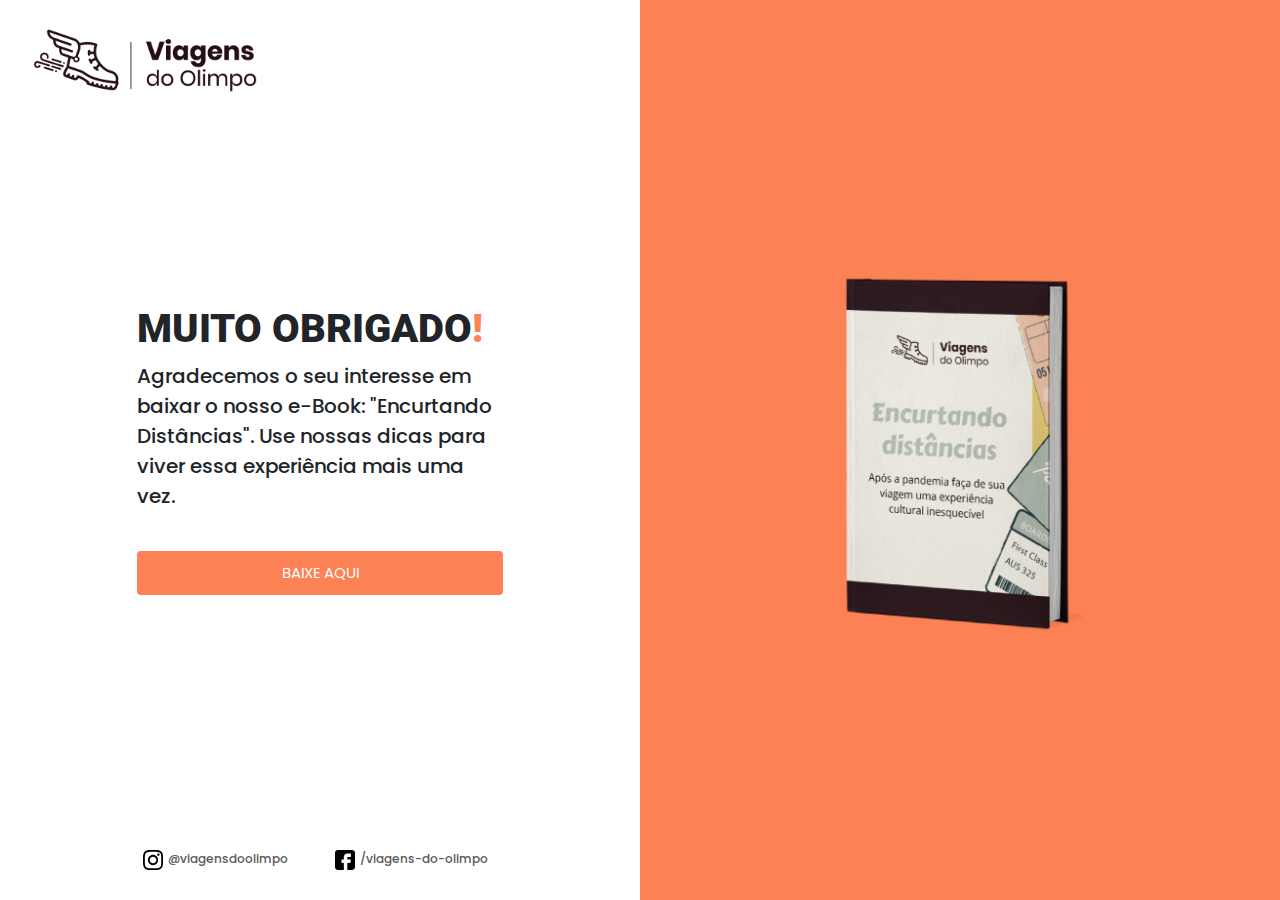
<file: thank-you-novo-design.html>
<!DOCTYPE html>

<html lang="pt">
  <head>

    <!-- Google Tag Manager -->

    <script>
      (function (w, d, s, l, i) {
        w[l] = w[l] || [];
        w[l].push({ "gtm.start": new Date().getTime(), event: "gtm.js" });
        var f = d.getElementsByTagName(s)[0],
          j = d.createElement(s),
          dl = l != "dataLayer" ? "&l=" + l : "";
        j.async = true;
        j.src = "https://www.googletagmanager.com/gtm.js?id=" + i + dl;
        f.parentNode.insertBefore(j, f);
      })(window, document, "script", "dataLayer", "GTM-NQMM63X");
    </script>

    <!-- End Google Tag Manager -->

    <meta charset="UTF-8" />
    <meta name="viewport" content="width=device-width, initial-scale=1.0" />
    <title>Viagens do Olimpo</title>
    <link
      rel="stylesheet"
      href="https://stackpath.bootstrapcdn.com/bootstrap/4.4.1/css/bootstrap.min.css"
      integrity="sha384-Vkoo8x4CGsO3+Hhxv8T/Q5PaXtkKtu6ug5TOeNV6gBiFeWPGFN9MuhOf23Q9Ifjh"
      crossorigin="anonymous"
    />  
    <link href="https://fonts.googleapis.com/css2?family=Poppins:wght@400;500;700&family=Roboto:wght@900&display=swap" rel="stylesheet">
    <link type="text/css" rel="stylesheet" href="thank-you-style-novo-design.css" />
  </head>

  <body>

    <!-- Google Tag Manager (noscript) -->

    <noscript
      ><iframe
        src="https://www.googletagmanager.com/ns.html?id=GTM-NQMM63X"
        height="0"
        width="0"
        style="display: none; visibility: hidden;"
      ></iframe
    ></noscript>

    <!-- End Google Tag Manager (noscript) -->
    
    <div class="container-fluid"> 
      <div class="row">

        <div class="col-xl-6 col-lg-6 col-md-6 col-sm-12 col-xs-12" id="download">
          <div class="conteudo">
            <header class="logo">
              <img src="public/logo-escuro.png" alt="logo da Viagens do Olimpo" />
            </header>
            <h1>MUITO OBRIGADO<span id='ponto'>!</span></h1>
            <h2>Agradecemos o seu interesse em baixar o nosso e-Book: "Encurtando Distâncias". Use nossas dicas para viver essa experiência mais uma vez.</h2>
            <a href="public/ebook_encurtando_distancias.pdf" target="_blank" rel="noreferrer" class="btn btn-block">
              Baixe Aqui
            </a>
          </div>
          <div class="row social-media conteudo">
            <div class="col-6">
              <a
              href="https://www.instagram.com/viagensdoolimpo/"
              target="_blank" 
              rel="noopener">
              <img src="public/icon-ig-escuro.svg" alt="ícone do instagram" />
              @viagensdoolimpo
              </a>
            </div>
            <div class="col-6">
              <a
              href="https://web.facebook.com/Viagens-do-Olimpo-107332367647173/?modal=admin_todo_tour&_rdc=1&_rdr"
              target="_blank"
              rel="noopener">
              <img src="public/icon-fb-escuro.svg" alt="ícone do facebook" />
              /viagens-do-olimpo
            </a>
            </div>  
          </div>
        </div>
  
        <div class="col-xl-6 col-lg-6 col-md-6 col-sm-12 col-xs-12" id="book">
          <img src="public/ebook_thankyou.webp" alt="imagem do livro físico">
        </div>

      </div>



    </div>
  </body>
</html>
</file>
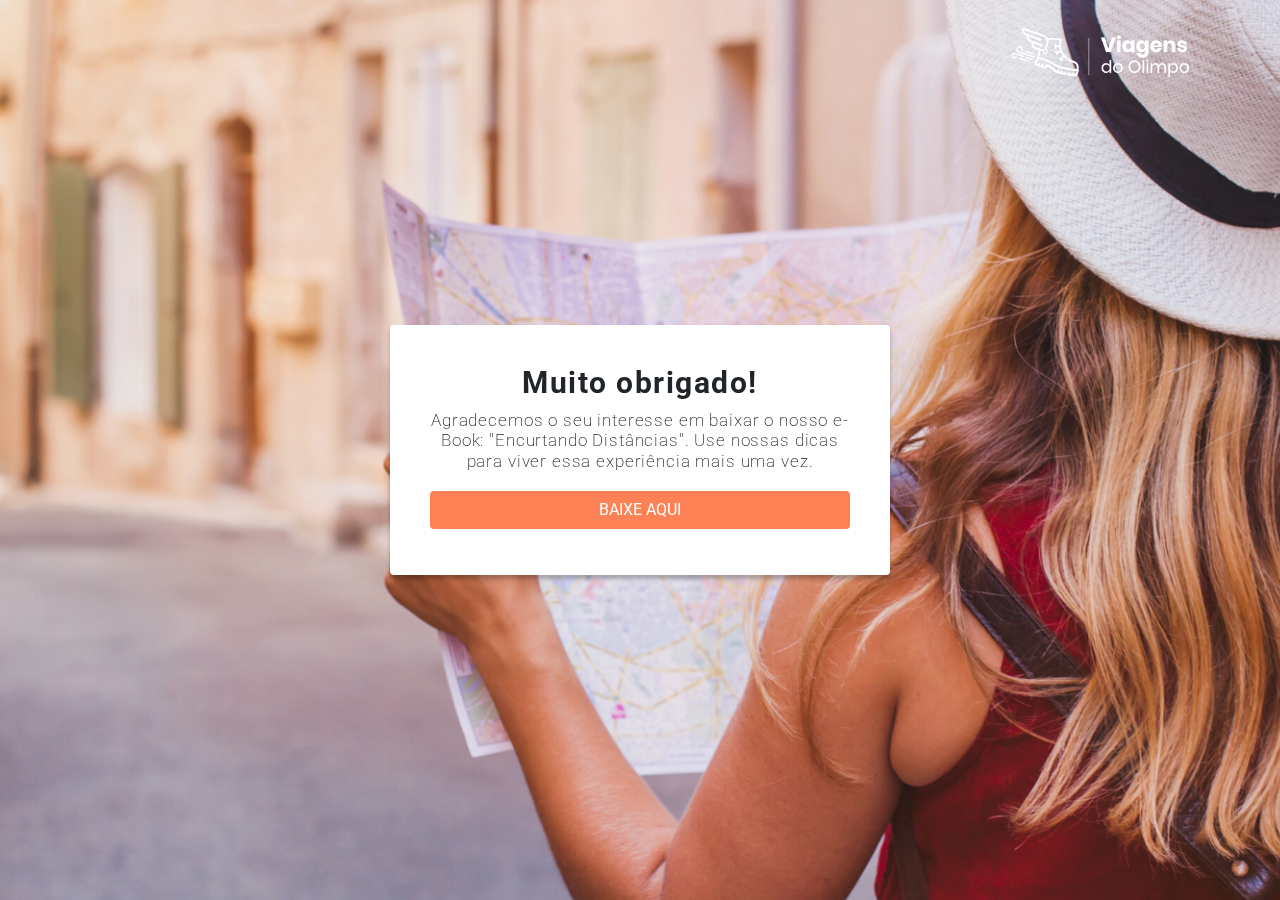
<file: thank-you-old.html>
<!DOCTYPE html>

<html lang="pt">
  <head>
    <!-- Google Tag Manager -->
    <script>
      (function (w, d, s, l, i) {
        w[l] = w[l] || [];
        w[l].push({ "gtm.start": new Date().getTime(), event: "gtm.js" });
        var f = d.getElementsByTagName(s)[0],
          j = d.createElement(s),
          dl = l != "dataLayer" ? "&l=" + l : "";
        j.async = true;
        j.src = "https://www.googletagmanager.com/gtm.js?id=" + i + dl;
        f.parentNode.insertBefore(j, f);
      })(window, document, "script", "dataLayer", "GTM-NQMM63X");
    </script>
    <!-- End Google Tag Manager -->
    <meta charset="UTF-8" />
    <meta name="viewport" content="width=device-width, initial-scale=1.0" />
    <title>Viagens do Olimpo</title>
    <link
      rel="stylesheet"
      href="https://stackpath.bootstrapcdn.com/bootstrap/4.4.1/css/bootstrap.min.css"
      integrity="sha384-Vkoo8x4CGsO3+Hhxv8T/Q5PaXtkKtu6ug5TOeNV6gBiFeWPGFN9MuhOf23Q9Ifjh"
      crossorigin="anonymous"
    />
    <link
      href="https://fonts.googleapis.com/css2?family=Roboto:wght@400;700&display=swap"
      rel="stylesheet"
    />
    <link type="text/css" rel="stylesheet" href="thank-you-style.css" />
  </head>

  <body>
    <!-- Google Tag Manager (noscript) -->
    <noscript
      ><iframe
        src="https://www.googletagmanager.com/ns.html?id=GTM-NQMM63X"
        height="0"
        width="0"
        style="display: none; visibility: hidden;"
      ></iframe
    ></noscript>
    <!-- End Google Tag Manager (noscript) -->
    <header>
      <img src="public/logo-branco.png" alt="logo da Viagens do Olimpo" />
    </header>

    <div class="container">
      <hgroup>
        <h1>Muito obrigado!</h1>
        <h2>
          Agradecemos o seu interesse em baixar o nosso e-Book: "Encurtando
          Distâncias". Use nossas dicas para viver essa experiência mais uma
          vez.
        </h2>
          <a href="public/ebook_encurtando_distancias.pdf" target="_blank" rel="noreferrer">
            <button class="btn btn-block">Baixe Aqui</button>
          </a>          
      </hgroup>
    </div>
  </body>
</html>
</file>
<file: thank-you-style-novo-design.css>
/* @font-face {
  font-family: Circular Std;
  src: url(../public/CircularStd-Book.ttf)
} */

body {
  position: relative;
}

.logo {
  position: absolute;
  display: flex;
  top: 20px;
  left: 20px;
}

.logo img {
  width: 250px;
}

h1 {
  font-family: "Roboto", sans-serif;
  font-weight: 900;
  font-size: 40px;

}

#ponto {
  color: #FC8154;
  margin: 0;
}

h2 {
  font-family: 'Poppins', sans-serif;
  font-size: 20px;
  line-height: 30px;
}

#download {
  display: flex;
  align-items: center;
  justify-content: center;
}

.conteudo {
  width: 60%;
  margin: 40px 0;
}

.social-media {
  position: absolute;
  bottom: 0;
  margin-bottom: 30px;
}

.social-media img {
  width: 20px;
  margin-right: 2px;
}

.social-media a {
  font-family: 'Poppins', sans-serif;
  font-size: 12px;
  font-weight: 500;
  color: #5A5A5A;
}

#book {
  background-color:#FC8154;
  height: 100vh;
  display: flex;
  justify-content: center;
  align-items: center;
}

#book img {
  width: 40%
}

.btn {
  background-color: #fc8154;
  color: white;
  border-radius: 4px;
  cursor: pointer;
  text-transform: uppercase;
  margin-top: 40px;
  padding: 10px;
  font-family: 'Poppins', sans-serif;
  font-size: 15px;
}

.btn:hover {
  background-color: #e9ae98;
  transition: 0.3s;
}
</file>
<file: thank-you-style.css>
body {
  background-image: url("./public/banner-thank-you.png");
  background-attachment: fixed;
  background-size: cover;
  background-position: center center;
  font-family: "Roboto", sans-serif;
  position: relative;
  margin: 0;
}

header {
  position: fixed;
  top: 20px;
  right: 80px;
}

header img {
  width: 200px;
}

div.container {
  position: relative;
  display: flex;
  align-items: center;
  justify-content: center;
  width: 100%;
  height: 100vh;
}

hgroup {
  width: 500px;
  min-height: 250px;
  padding: 40px;
  border-radius: 4px;
  background-color: rgb(255, 255, 255);
  box-shadow: 0px 4px 4px rgba(0, 0, 0, 0.25);
}

h1 {
  font-weight: 700;
  font-size: 30px;
  line-height: 35px;
  letter-spacing: 0.05em;
  text-align: center;
  justify-content: center;
  align-items: center;
  margin: 0;
}

h2 {
  font-weight: 200;
  font-size: 17px;
  letter-spacing: 0.05em;
  text-align: center;
  justify-content: center;
  align-items: center;
  margin-top: 10px;
}

.btn {
  background-color: #fc8154;
  color: white;
  border-radius: 4px;
  cursor: pointer;
  text-transform: uppercase;
  margin-top: 20px;
}

@media (max-width: 575.98px) {
  body {
    background-image: url("./public/banner-thank-you-mobile.jpeg");
    background-attachment: fixed;
    background-repeat: no-repeat;
    background-size: cover;
    background-position: center center;
    font-family: "Roboto", sans-serif;
    position: relative;
  }
}
</file>
